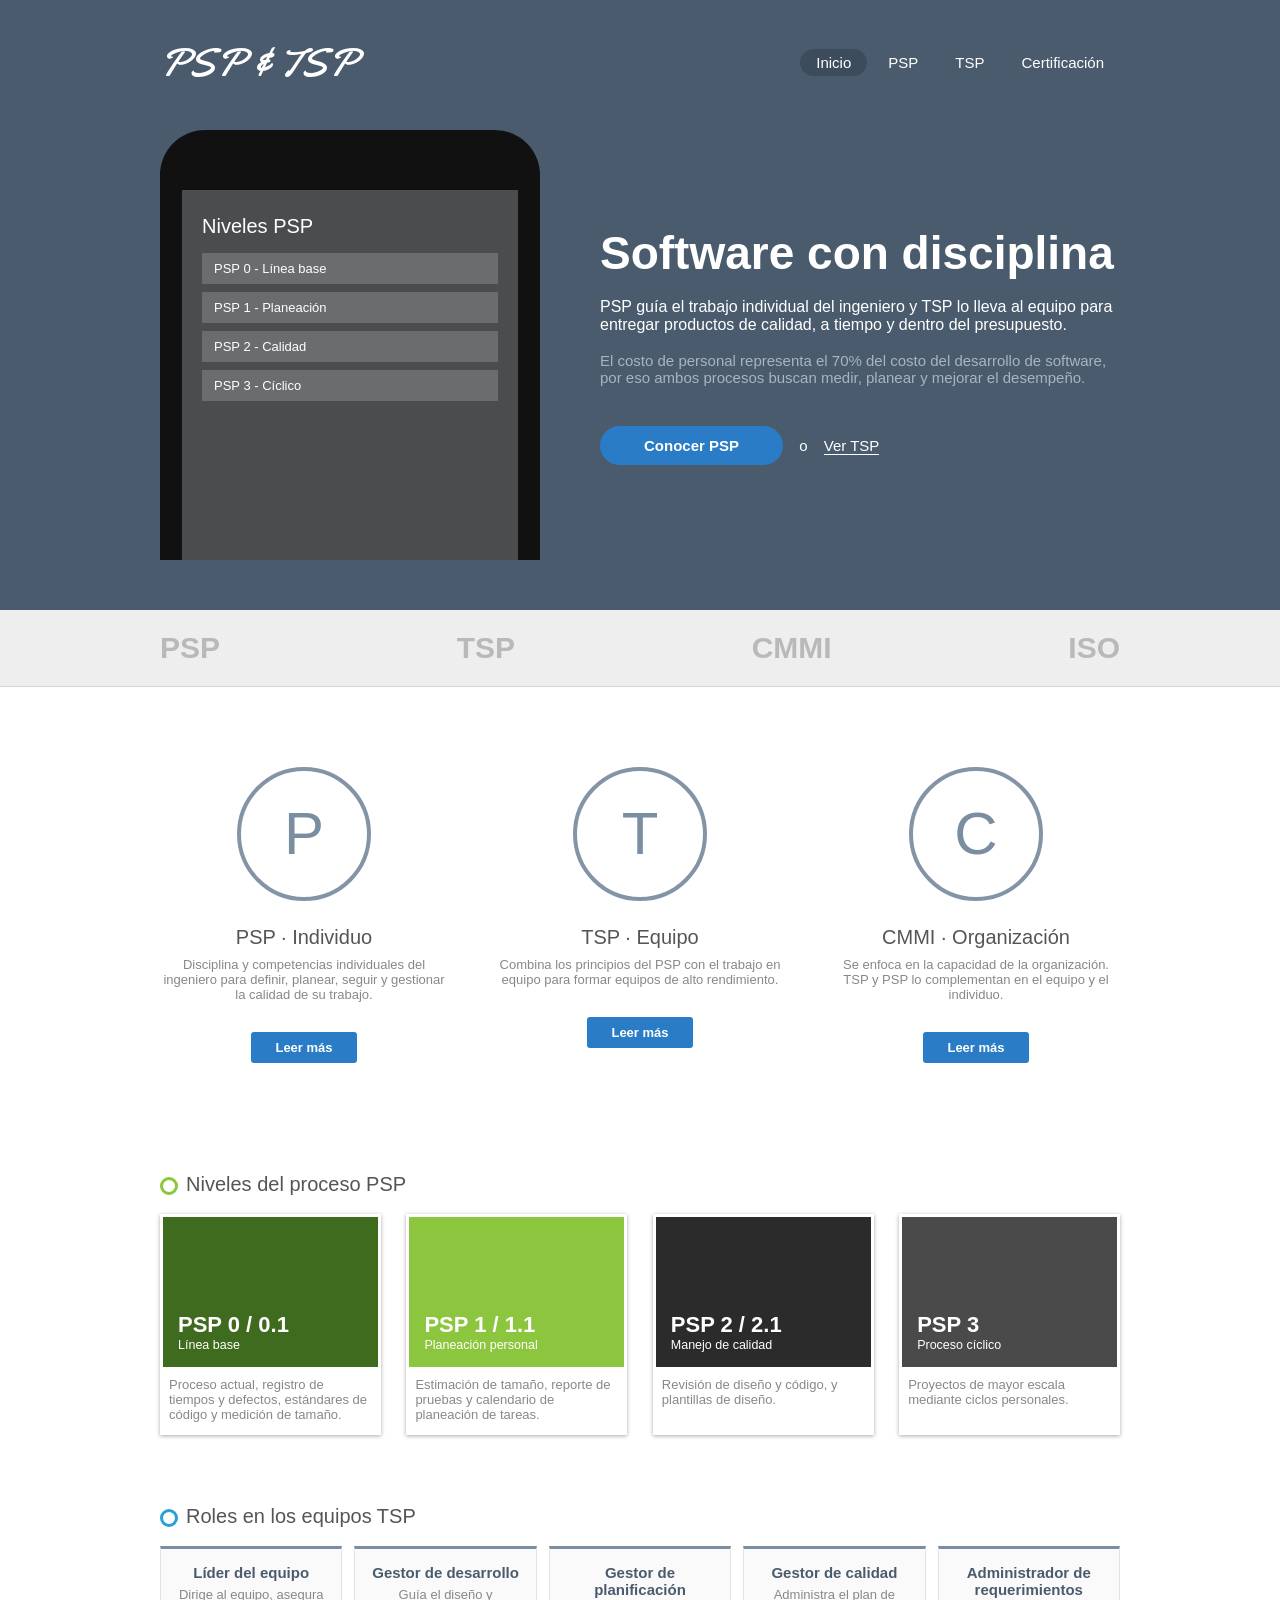
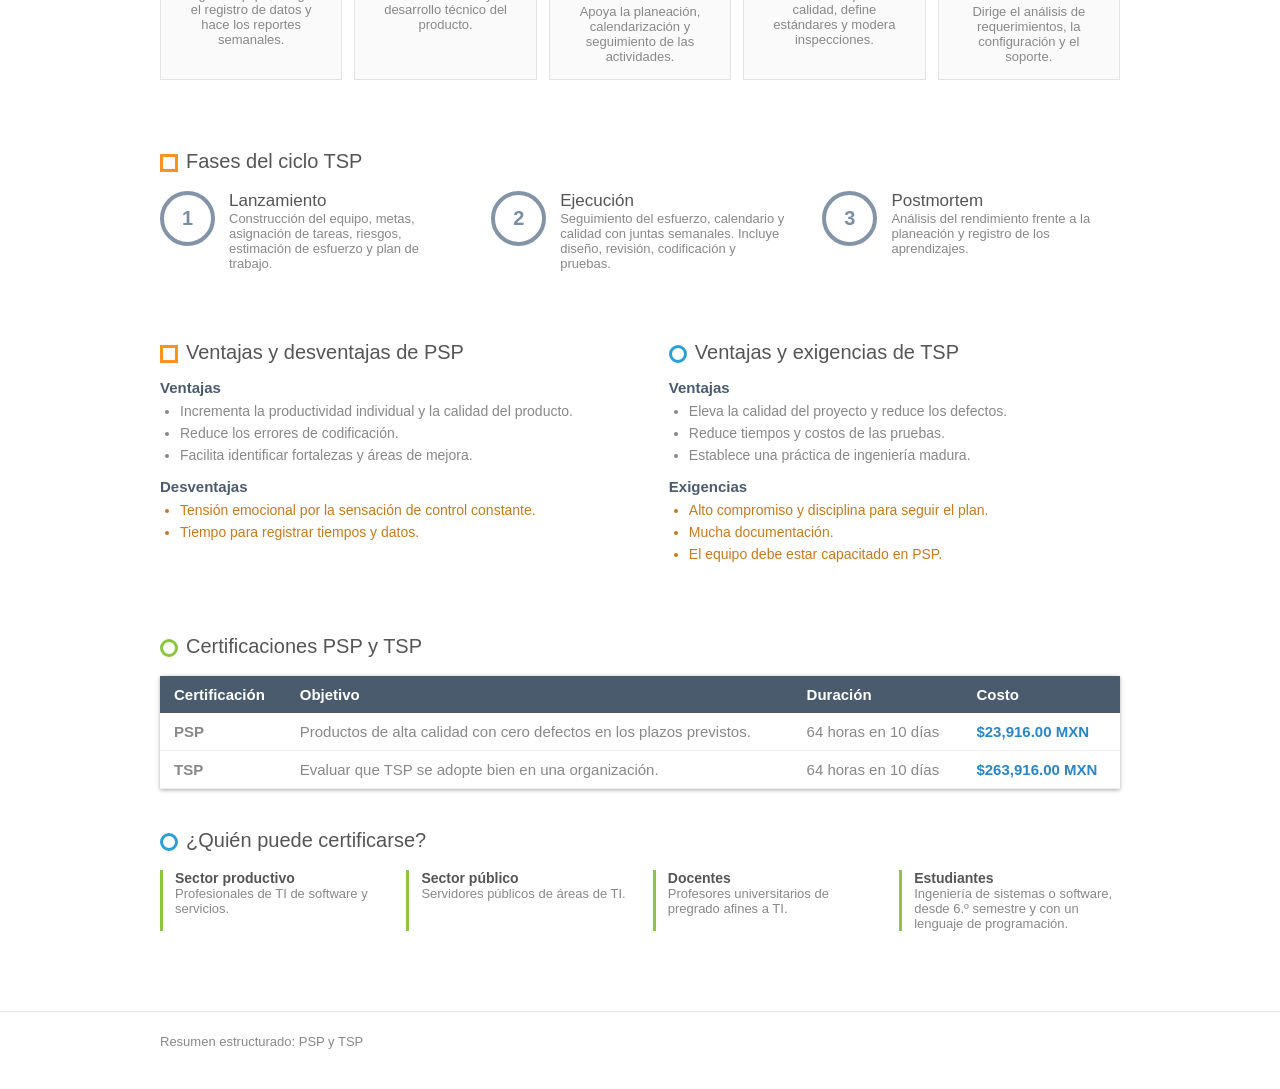
<file: index.html>
<!DOCTYPE html>
<html lang="es">

<head>

    <meta charset="UTF-8">
    <meta name="viewport" content="width=device-width, initial-scale=1.0">
    <title>PSP y TSP</title>

    <link href="https://fonts.googleapis.com/css2?family=Yellowtail&display=swap" rel="stylesheet">
    <link rel="stylesheet" href="styles.css">

</head>

<body>

    <header class="cabecera" id="inicio">

        <div class="contenedor">

            <nav class="menu">

                <a class="logo" href="#inicio">PSP &amp; TSP</a>

                <ul>
                    <li><a class="activo" href="#inicio">Inicio</a></li>
                    <li><a href="#psp">PSP</a></li>
                    <li><a href="#tsp">TSP</a></li>
                    <li><a href="#certificacion">Certificación</a></li>
                </ul>

            </nav>

            <div class="cabecera-contenido">

                <div class="celular">

                    <div class="pantalla">
                        <h4>Niveles PSP</h4>
                        <p>PSP 0 - Línea base</p>
                        <p>PSP 1 - Planeación</p>
                        <p>PSP 2 - Calidad</p>
                        <p>PSP 3 - Cíclico</p>
                    </div>

                </div>

                <div class="cabecera-texto">

                    <h1>Software con disciplina</h1>

                    <p class="destacado">
                        PSP guía el trabajo individual del ingeniero y TSP lo lleva al equipo para entregar productos de calidad, a tiempo y dentro del presupuesto.
                    </p>

                    <p class="claro">
                        El costo de personal representa el 70% del costo del desarrollo de software, por eso ambos procesos buscan medir, planear y mejorar el desempeño.
                    </p>

                    <a class="boton" href="#psp">Conocer PSP</a>
                    <span class="o">o</span>
                    <a class="enlace-blanco" href="#tsp">Ver TSP</a>

                </div>

            </div>

        </div>

    </header>

    <div class="franja">

        <div class="contenedor">
            <span>PSP</span>
            <span>TSP</span>
            <span>CMMI</span>
            <span>ISO</span>
        </div>

    </div>

    <section class="tres-columnas">

        <div class="contenedor">

            <div class="columna">
                <div class="circulo">P</div>
                <h3>PSP · Individuo</h3>
                <p>Disciplina y competencias individuales del ingeniero para definir, planear, seguir y gestionar la calidad de su trabajo.</p>
                <a class="boton boton-chico" href="#psp">Leer más</a>
            </div>

            <div class="columna">
                <div class="circulo">T</div>
                <h3>TSP · Equipo</h3>
                <p>Combina los principios del PSP con el trabajo en equipo para formar equipos de alto rendimiento.</p>
                <a class="boton boton-chico" href="#tsp">Leer más</a>
            </div>

            <div class="columna">
                <div class="circulo">C</div>
                <h3>CMMI · Organización</h3>
                <p>Se enfoca en la capacidad de la organización. TSP y PSP lo complementan en el equipo y el individuo.</p>
                <a class="boton boton-chico" href="#certificacion">Leer más</a>
            </div>

        </div>

    </section>

    <section class="seccion" id="psp">

        <div class="contenedor">

            <h2><span class="icono verde"></span>Niveles del proceso PSP</h2>

            <div class="niveles">

                <div class="nivel">
                    <div class="nivel-imagen color1">
                        <b>PSP 0 / 0.1</b>
                        <small>Línea base</small>
                    </div>
                    <p>Proceso actual, registro de tiempos y defectos, estándares de código y medición de tamaño.</p>
                </div>

                <div class="nivel">
                    <div class="nivel-imagen color2">
                        <b>PSP 1 / 1.1</b>
                        <small>Planeación personal</small>
                    </div>
                    <p>Estimación de tamaño, reporte de pruebas y calendario de planeación de tareas.</p>
                </div>

                <div class="nivel">
                    <div class="nivel-imagen color3">
                        <b>PSP 2 / 2.1</b>
                        <small>Manejo de calidad</small>
                    </div>
                    <p>Revisión de diseño y código, y plantillas de diseño.</p>
                </div>

                <div class="nivel">
                    <div class="nivel-imagen color4">
                        <b>PSP 3</b>
                        <small>Proceso cíclico</small>
                    </div>
                    <p>Proyectos de mayor escala mediante ciclos personales.</p>
                </div>

            </div>

        </div>

    </section>

    <section class="seccion" id="tsp">

        <div class="contenedor">

            <h2><span class="icono azul"></span>Roles en los equipos TSP</h2>

            <div class="roles">

                <div class="rol">
                    <h3>Líder del equipo</h3>
                    <p>Dirige al equipo, asegura el registro de datos y hace los reportes semanales.</p>
                </div>

                <div class="rol">
                    <h3>Gestor de desarrollo</h3>
                    <p>Guía el diseño y desarrollo técnico del producto.</p>
                </div>

                <div class="rol">
                    <h3>Gestor de planificación</h3>
                    <p>Apoya la planeación, calendarización y seguimiento de las actividades.</p>
                </div>

                <div class="rol">
                    <h3>Gestor de calidad</h3>
                    <p>Administra el plan de calidad, define estándares y modera inspecciones.</p>
                </div>

                <div class="rol">
                    <h3>Administrador de requerimientos</h3>
                    <p>Dirige el análisis de requerimientos, la configuración y el soporte.</p>
                </div>

            </div>

        </div>

    </section>

    <section class="seccion">

        <div class="contenedor">

            <h2><span class="icono naranja"></span>Fases del ciclo TSP</h2>

            <div class="fases">

                <div class="fase">
                    <div class="numero">1</div>
                    <div>
                        <h3>Lanzamiento</h3>
                        <p>Construcción del equipo, metas, asignación de tareas, riesgos, estimación de esfuerzo y plan de trabajo.</p>
                    </div>
                </div>

                <div class="fase">
                    <div class="numero">2</div>
                    <div>
                        <h3>Ejecución</h3>
                        <p>Seguimiento del esfuerzo, calendario y calidad con juntas semanales. Incluye diseño, revisión, codificación y pruebas.</p>
                    </div>
                </div>

                <div class="fase">
                    <div class="numero">3</div>
                    <div>
                        <h3>Postmortem</h3>
                        <p>Análisis del rendimiento frente a la planeación y registro de los aprendizajes.</p>
                    </div>
                </div>

            </div>

        </div>

    </section>

    <section class="seccion">

        <div class="contenedor dos-columnas">

            <div class="mitad">

                <h2><span class="icono naranja"></span>Ventajas y desventajas de PSP</h2>

                <h3>Ventajas</h3>

                <ul>
                    <li>Incrementa la productividad individual y la calidad del producto.</li>
                    <li>Reduce los errores de codificación.</li>
                    <li>Facilita identificar fortalezas y áreas de mejora.</li>
                </ul>

                <h3>Desventajas</h3>

                <ul>
                    <li class="mala">Tensión emocional por la sensación de control constante.</li>
                    <li class="mala">Tiempo para registrar tiempos y datos.</li>
                </ul>

            </div>

            <div class="mitad">

                <h2><span class="icono azul"></span>Ventajas y exigencias de TSP</h2>

                <h3>Ventajas</h3>

                <ul>
                    <li>Eleva la calidad del proyecto y reduce los defectos.</li>
                    <li>Reduce tiempos y costos de las pruebas.</li>
                    <li>Establece una práctica de ingeniería madura.</li>
                </ul>

                <h3>Exigencias</h3>

                <ul>
                    <li class="mala">Alto compromiso y disciplina para seguir el plan.</li>
                    <li class="mala">Mucha documentación.</li>
                    <li class="mala">El equipo debe estar capacitado en PSP.</li>
                </ul>

            </div>

        </div>

    </section>

    <section class="seccion" id="certificacion">

        <div class="contenedor">

            <h2><span class="icono verde"></span>Certificaciones PSP y TSP</h2>

            <table>

                <tr>
                    <th>Certificación</th>
                    <th>Objetivo</th>
                    <th>Duración</th>
                    <th>Costo</th>
                </tr>

                <tr>
                    <td><b>PSP</b></td>
                    <td>Productos de alta calidad con cero defectos en los plazos previstos.</td>
                    <td>64 horas en 10 días</td>
                    <td class="precio">$23,916.00 MXN</td>
                </tr>

                <tr>
                    <td><b>TSP</b></td>
                    <td>Evaluar que TSP se adopte bien en una organización.</td>
                    <td>64 horas en 10 días</td>
                    <td class="precio">$263,916.00 MXN</td>
                </tr>

            </table>

            <h2 class="subtitulo"><span class="icono azul"></span>¿Quién puede certificarse?</h2>

            <div class="perfiles">

                <div class="perfil">
                    <b>Sector productivo</b>
                    Profesionales de TI de software y servicios.
                </div>

                <div class="perfil">
                    <b>Sector público</b>
                    Servidores públicos de áreas de TI.
                </div>

                <div class="perfil">
                    <b>Docentes</b>
                    Profesores universitarios de pregrado afines a TI.
                </div>

                <div class="perfil">
                    <b>Estudiantes</b>
                    Ingeniería de sistemas o software, desde 6.º semestre y con un lenguaje de programación.
                </div>

            </div>

        </div>

    </section>

    <footer class="pie">

        <div class="contenedor">
            <span>Resumen estructurado: PSP y TSP</span>
        </div>

    </footer>

</body>

</html>
</file>
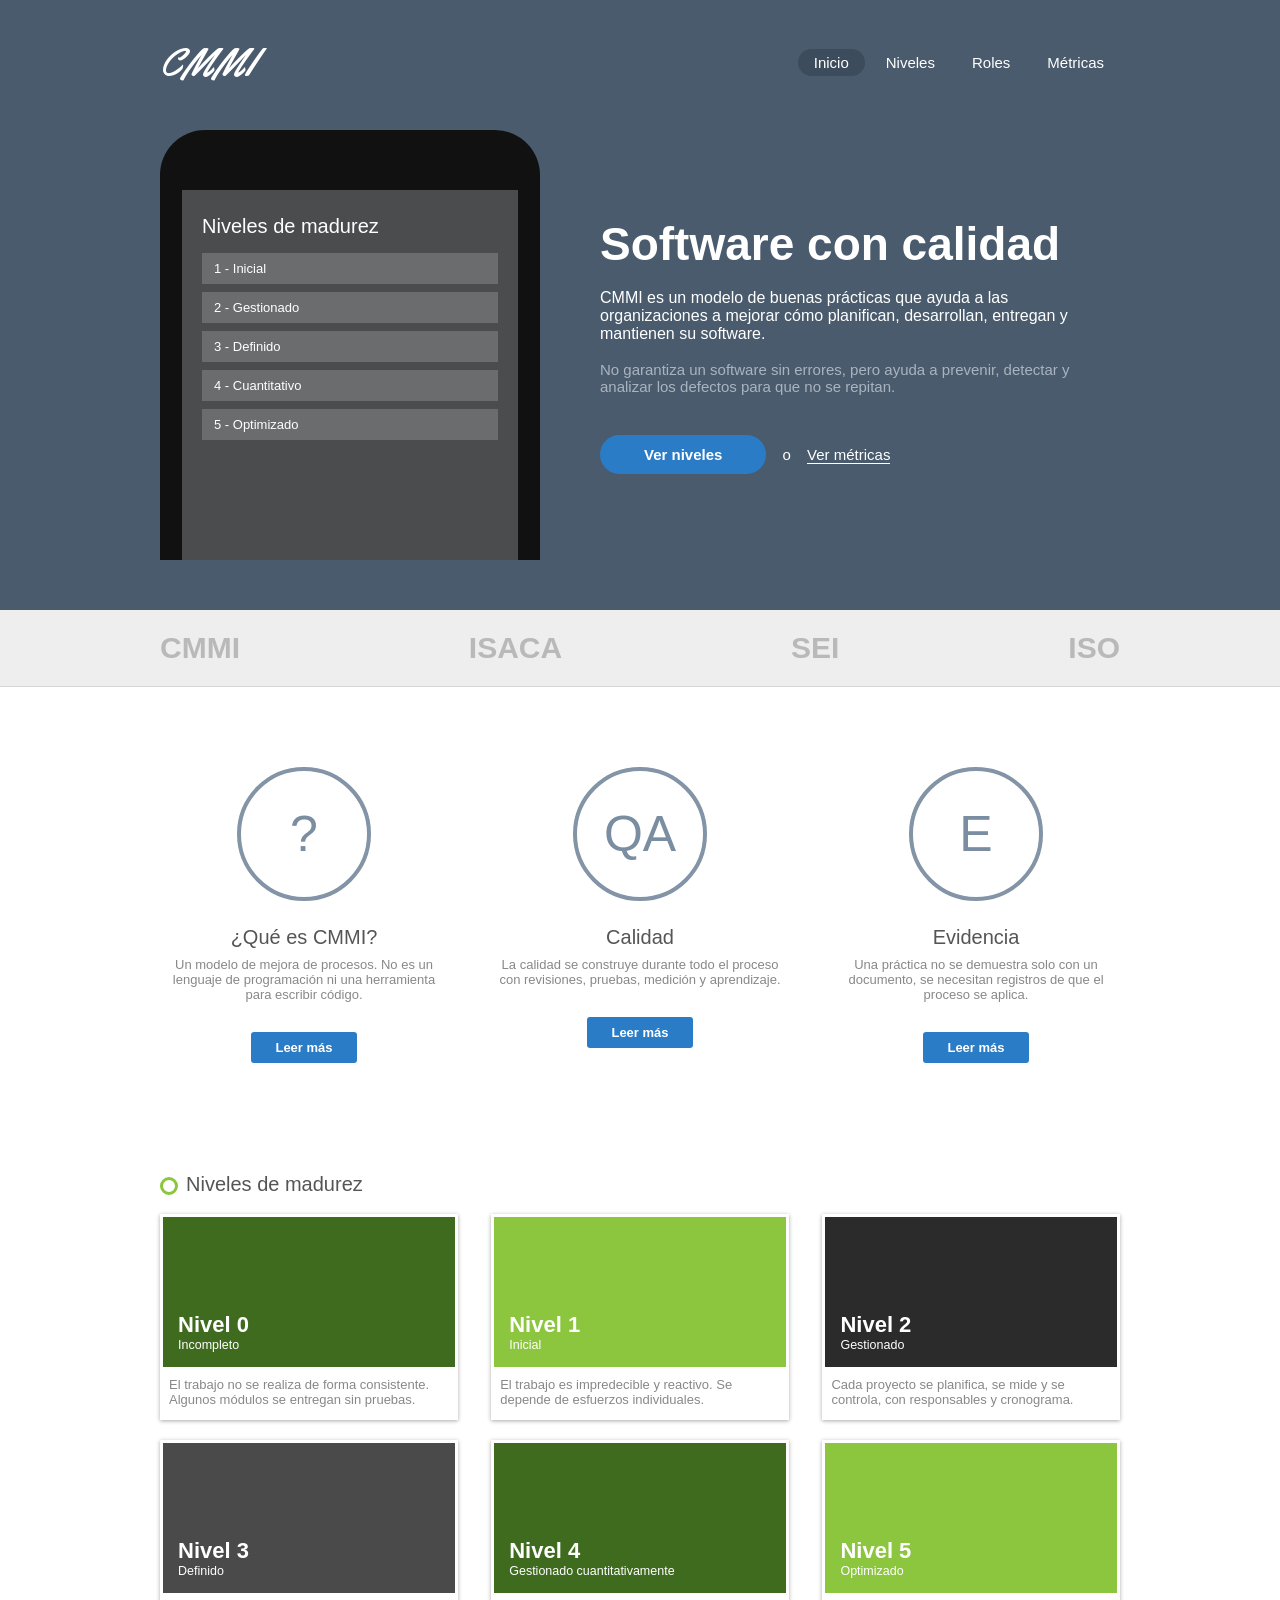
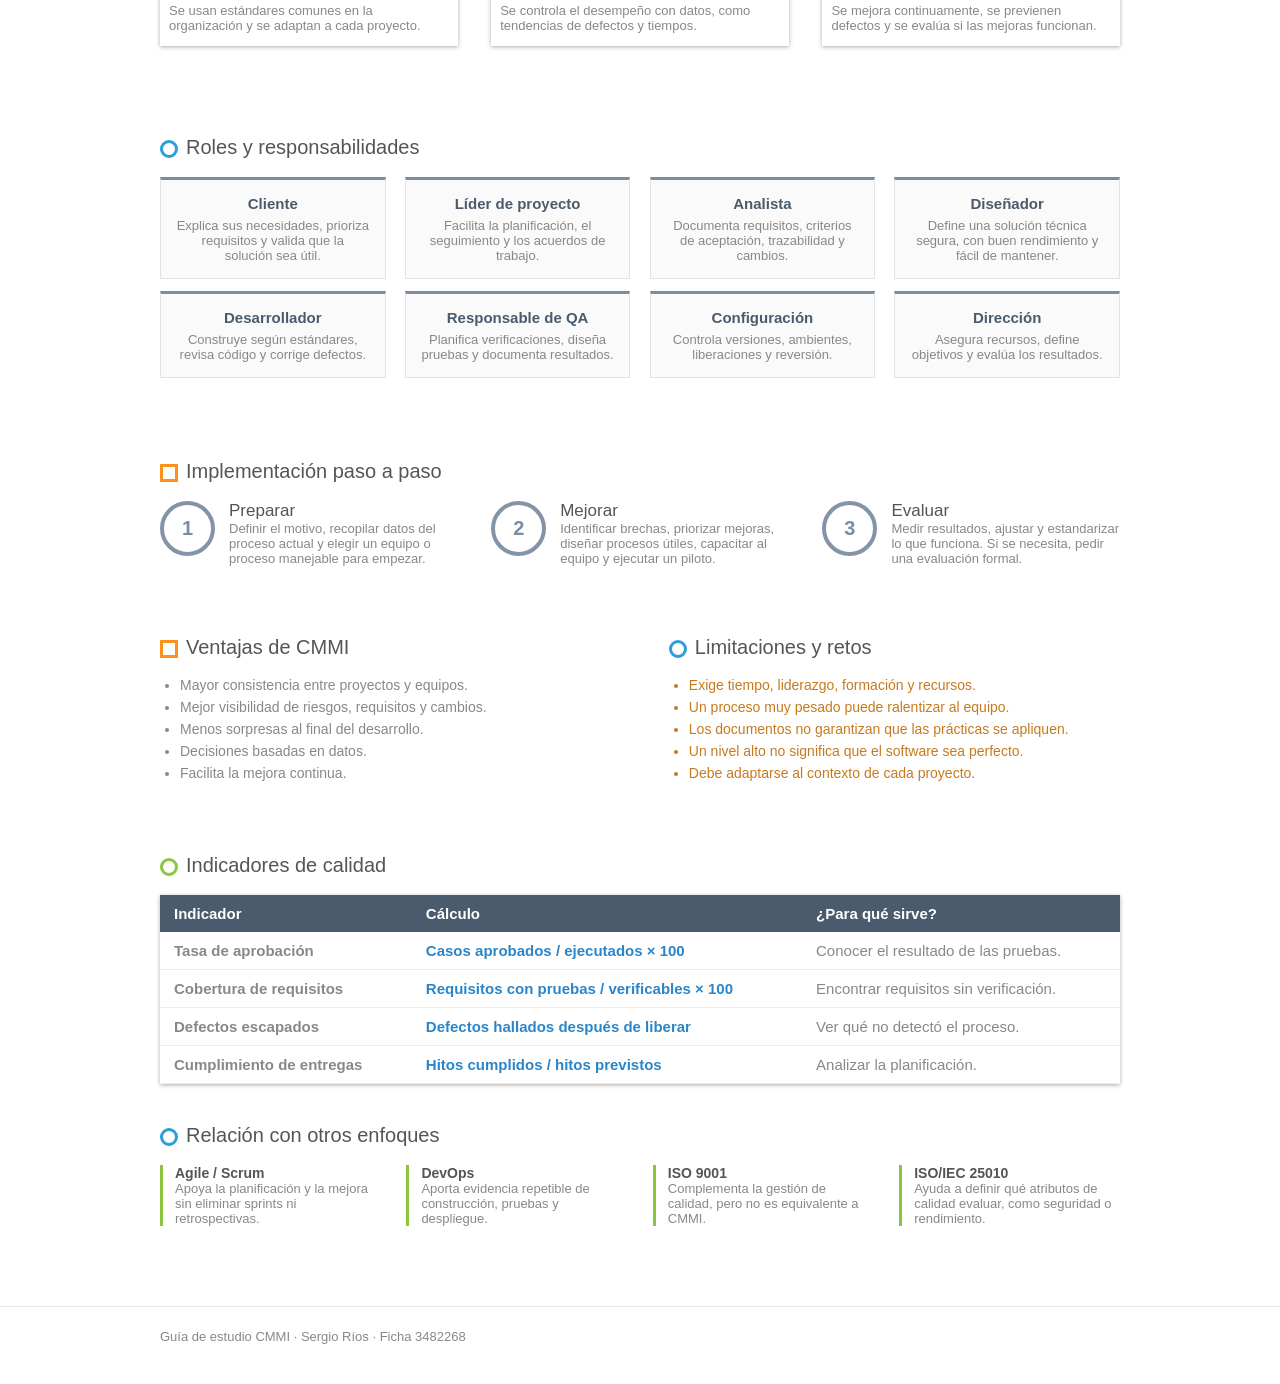
<file: CMMI/index.html>
<!DOCTYPE html>
<html lang="es">

<head>

    <meta charset="UTF-8">
    <meta name="viewport" content="width=device-width, initial-scale=1.0">
    <title>CMMI - Modelo de madurez y capacidad</title>

    <link href="https://fonts.googleapis.com/css2?family=Yellowtail&display=swap" rel="stylesheet">
    <link rel="stylesheet" href="styles.css">

</head>

<body>

    <header class="cabecera" id="inicio">

        <div class="contenedor">

            <nav class="menu">

                <a class="logo" href="#inicio">CMMI</a>

                <ul>
                    <li><a class="activo" href="#inicio">Inicio</a></li>
                    <li><a href="#niveles">Niveles</a></li>
                    <li><a href="#roles">Roles</a></li>
                    <li><a href="#metricas">Métricas</a></li>
                </ul>

            </nav>

            <div class="cabecera-contenido">

                <div class="celular">

                    <div class="pantalla">
                        <h4>Niveles de madurez</h4>
                        <p>1 - Inicial</p>
                        <p>2 - Gestionado</p>
                        <p>3 - Definido</p>
                        <p>4 - Cuantitativo</p>
                        <p>5 - Optimizado</p>
                    </div>

                </div>

                <div class="cabecera-texto">

                    <h1>Software con calidad</h1>

                    <p class="destacado">
                        CMMI es un modelo de buenas prácticas que ayuda a las organizaciones a mejorar cómo planifican, desarrollan, entregan y mantienen su software.
                    </p>

                    <p class="claro">
                        No garantiza un software sin errores, pero ayuda a prevenir, detectar y analizar los defectos para que no se repitan.
                    </p>

                    <a class="boton" href="#niveles">Ver niveles</a>
                    <span class="o">o</span>
                    <a class="enlace-blanco" href="#metricas">Ver métricas</a>

                </div>

            </div>

        </div>

    </header>

    <div class="franja">

        <div class="contenedor">
            <span>CMMI</span>
            <span>ISACA</span>
            <span>SEI</span>
            <span>ISO</span>
        </div>

    </div>

    <section class="tres-columnas">

        <div class="contenedor">

            <div class="columna">
                <div class="circulo">?</div>
                <h3>¿Qué es CMMI?</h3>
                <p>Un modelo de mejora de procesos. No es un lenguaje de programación ni una herramienta para escribir código.</p>
                <a class="boton boton-chico" href="#niveles">Leer más</a>
            </div>

            <div class="columna">
                <div class="circulo">QA</div>
                <h3>Calidad</h3>
                <p>La calidad se construye durante todo el proceso con revisiones, pruebas, medición y aprendizaje.</p>
                <a class="boton boton-chico" href="#metricas">Leer más</a>
            </div>

            <div class="columna">
                <div class="circulo">E</div>
                <h3>Evidencia</h3>
                <p>Una práctica no se demuestra solo con un documento, se necesitan registros de que el proceso se aplica.</p>
                <a class="boton boton-chico" href="#implementacion">Leer más</a>
            </div>

        </div>

    </section>

    <section class="seccion" id="niveles">

        <div class="contenedor">

            <h2><span class="icono verde"></span>Niveles de madurez</h2>

            <div class="niveles">

                <div class="nivel">
                    <div class="nivel-imagen color1">
                        <b>Nivel 0</b>
                        <small>Incompleto</small>
                    </div>
                    <p>El trabajo no se realiza de forma consistente. Algunos módulos se entregan sin pruebas.</p>
                </div>

                <div class="nivel">
                    <div class="nivel-imagen color2">
                        <b>Nivel 1</b>
                        <small>Inicial</small>
                    </div>
                    <p>El trabajo es impredecible y reactivo. Se depende de esfuerzos individuales.</p>
                </div>

                <div class="nivel">
                    <div class="nivel-imagen color3">
                        <b>Nivel 2</b>
                        <small>Gestionado</small>
                    </div>
                    <p>Cada proyecto se planifica, se mide y se controla, con responsables y cronograma.</p>
                </div>

                <div class="nivel">
                    <div class="nivel-imagen color4">
                        <b>Nivel 3</b>
                        <small>Definido</small>
                    </div>
                    <p>Se usan estándares comunes en la organización y se adaptan a cada proyecto.</p>
                </div>

                <div class="nivel">
                    <div class="nivel-imagen color1">
                        <b>Nivel 4</b>
                        <small>Gestionado cuantitativamente</small>
                    </div>
                    <p>Se controla el desempeño con datos, como tendencias de defectos y tiempos.</p>
                </div>

                <div class="nivel">
                    <div class="nivel-imagen color2">
                        <b>Nivel 5</b>
                        <small>Optimizado</small>
                    </div>
                    <p>Se mejora continuamente, se previenen defectos y se evalúa si las mejoras funcionan.</p>
                </div>

            </div>

        </div>

    </section>

    <section class="seccion" id="roles">

        <div class="contenedor">

            <h2><span class="icono azul"></span>Roles y responsabilidades</h2>

            <div class="roles">

                <div class="rol">
                    <h3>Cliente</h3>
                    <p>Explica sus necesidades, prioriza requisitos y valida que la solución sea útil.</p>
                </div>

                <div class="rol">
                    <h3>Líder de proyecto</h3>
                    <p>Facilita la planificación, el seguimiento y los acuerdos de trabajo.</p>
                </div>

                <div class="rol">
                    <h3>Analista</h3>
                    <p>Documenta requisitos, criterios de aceptación, trazabilidad y cambios.</p>
                </div>

                <div class="rol">
                    <h3>Diseñador</h3>
                    <p>Define una solución técnica segura, con buen rendimiento y fácil de mantener.</p>
                </div>

                <div class="rol">
                    <h3>Desarrollador</h3>
                    <p>Construye según estándares, revisa código y corrige defectos.</p>
                </div>

                <div class="rol">
                    <h3>Responsable de QA</h3>
                    <p>Planifica verificaciones, diseña pruebas y documenta resultados.</p>
                </div>

                <div class="rol">
                    <h3>Configuración</h3>
                    <p>Controla versiones, ambientes, liberaciones y reversión.</p>
                </div>

                <div class="rol">
                    <h3>Dirección</h3>
                    <p>Asegura recursos, define objetivos y evalúa los resultados.</p>
                </div>

            </div>

        </div>

    </section>

    <section class="seccion" id="implementacion">

        <div class="contenedor">

            <h2><span class="icono naranja"></span>Implementación paso a paso</h2>

            <div class="fases">

                <div class="fase">
                    <div class="numero">1</div>
                    <div>
                        <h3>Preparar</h3>
                        <p>Definir el motivo, recopilar datos del proceso actual y elegir un equipo o proceso manejable para empezar.</p>
                    </div>
                </div>

                <div class="fase">
                    <div class="numero">2</div>
                    <div>
                        <h3>Mejorar</h3>
                        <p>Identificar brechas, priorizar mejoras, diseñar procesos útiles, capacitar al equipo y ejecutar un piloto.</p>
                    </div>
                </div>

                <div class="fase">
                    <div class="numero">3</div>
                    <div>
                        <h3>Evaluar</h3>
                        <p>Medir resultados, ajustar y estandarizar lo que funciona. Si se necesita, pedir una evaluación formal.</p>
                    </div>
                </div>

            </div>

        </div>

    </section>

    <section class="seccion">

        <div class="contenedor dos-columnas">

            <div class="mitad">

                <h2><span class="icono naranja"></span>Ventajas de CMMI</h2>

                <ul>
                    <li>Mayor consistencia entre proyectos y equipos.</li>
                    <li>Mejor visibilidad de riesgos, requisitos y cambios.</li>
                    <li>Menos sorpresas al final del desarrollo.</li>
                    <li>Decisiones basadas en datos.</li>
                    <li>Facilita la mejora continua.</li>
                </ul>

            </div>

            <div class="mitad">

                <h2><span class="icono azul"></span>Limitaciones y retos</h2>

                <ul>
                    <li class="mala">Exige tiempo, liderazgo, formación y recursos.</li>
                    <li class="mala">Un proceso muy pesado puede ralentizar al equipo.</li>
                    <li class="mala">Los documentos no garantizan que las prácticas se apliquen.</li>
                    <li class="mala">Un nivel alto no significa que el software sea perfecto.</li>
                    <li class="mala">Debe adaptarse al contexto de cada proyecto.</li>
                </ul>

            </div>

        </div>

    </section>

    <section class="seccion" id="metricas">

        <div class="contenedor">

            <h2><span class="icono verde"></span>Indicadores de calidad</h2>

            <table>

                <tr>
                    <th>Indicador</th>
                    <th>Cálculo</th>
                    <th>¿Para qué sirve?</th>
                </tr>

                <tr>
                    <td><b>Tasa de aprobación</b></td>
                    <td class="precio">Casos aprobados / ejecutados × 100</td>
                    <td>Conocer el resultado de las pruebas.</td>
                </tr>

                <tr>
                    <td><b>Cobertura de requisitos</b></td>
                    <td class="precio">Requisitos con pruebas / verificables × 100</td>
                    <td>Encontrar requisitos sin verificación.</td>
                </tr>

                <tr>
                    <td><b>Defectos escapados</b></td>
                    <td class="precio">Defectos hallados después de liberar</td>
                    <td>Ver qué no detectó el proceso.</td>
                </tr>

                <tr>
                    <td><b>Cumplimiento de entregas</b></td>
                    <td class="precio">Hitos cumplidos / hitos previstos</td>
                    <td>Analizar la planificación.</td>
                </tr>

            </table>

            <h2 class="subtitulo"><span class="icono azul"></span>Relación con otros enfoques</h2>

            <div class="perfiles">

                <div class="perfil">
                    <b>Agile / Scrum</b>
                    Apoya la planificación y la mejora sin eliminar sprints ni retrospectivas.
                </div>

                <div class="perfil">
                    <b>DevOps</b>
                    Aporta evidencia repetible de construcción, pruebas y despliegue.
                </div>

                <div class="perfil">
                    <b>ISO 9001</b>
                    Complementa la gestión de calidad, pero no es equivalente a CMMI.
                </div>

                <div class="perfil">
                    <b>ISO/IEC 25010</b>
                    Ayuda a definir qué atributos de calidad evaluar, como seguridad o rendimiento.
                </div>

            </div>

        </div>

    </section>

    <footer class="pie">

        <div class="contenedor">
            <span>Guía de estudio CMMI · Sergio Ríos · Ficha 3482268</span>
        </div>

    </footer>

</body>

  </html>
</file>
<file: styles.css>
* {
    box-sizing: border-box;
    margin: 0;
    padding: 0;
}

body {
    font-family: Arial, Helvetica, sans-serif;
    font-size: 15px;
    color: #888;
    background: #fff;
}

a {
    color: #2a85c9;
    text-decoration: none;
}

h2,
h3 {
    color: #555;
    font-weight: normal;
}

.contenedor {
    width: 90%;
    max-width: 960px;
    margin: 0 auto;
}

.cabecera {
    padding-bottom: 50px;
    background: #4a5b6d;
    color: #fff;
}

.menu {
    display: flex;
    justify-content: space-between;
    align-items: center;
    padding-top: 35px;
}

.logo {
    font-family: "Yellowtail", cursive;
    font-size: 40px;
    color: #fff;
}

.menu ul {
    display: flex;
    list-style: none;
}

.menu li a {
    display: block;
    margin-left: 5px;
    padding: 5px 16px;
    border-radius: 15px;
    color: #fff;
}

.menu li a:hover,
.activo {
    background: #3c4c5d;
}

.cabecera-contenido {
    display: flex;
    align-items: center;
    margin-top: 40px;
}

.celular {
    width: 380px;
    height: 430px;
    margin-right: 60px;
    padding: 60px 22px 0 22px;
    border-radius: 45px 45px 0 0;
    background: #111;
}

.pantalla {
    height: 100%;
    padding: 25px 20px;
    background: #4a4c4e;
}

.pantalla h4 {
    margin-bottom: 15px;
    font-size: 20px;
    font-weight: normal;
}

.pantalla p {
    margin-bottom: 8px;
    padding: 8px 12px;
    background: #6a6c6e;
    font-size: 13px;
}

.cabecera-texto {
    flex: 1;
}

.cabecera-texto h1 {
    margin-bottom: 18px;
    font-size: 46px;
}

.destacado {
    margin-bottom: 18px;
    font-size: 16px;
}

.claro {
    margin-bottom: 40px;
    color: #a9b4c0;
}

.o {
    margin: 0 12px;
}

.enlace-blanco {
    color: #fff;
    border-bottom: 1px solid #fff;
}

.boton {
    display: inline-block;
    padding: 11px 44px;
    border-radius: 20px;
    background: #2a7cc6;
    color: #fff;
    font-weight: bold;
}

.boton:hover {
    background: #3a8cd6;
}

.boton-chico {
    padding: 8px 24px;
    border-radius: 3px;
    font-size: 13px;
}

.franja {
    background: #eee;
    border-bottom: 1px solid #d5d5d5;
}

.franja .contenedor {
    display: flex;
    justify-content: space-between;
    align-items: center;
    height: 76px;
}

.franja span {
    font-size: 30px;
    font-weight: bold;
    color: #b9b9b9;
}

.tres-columnas {
    padding: 80px 0 60px 0;
}

.tres-columnas .contenedor {
    display: flex;
    justify-content: space-between;
    text-align: center;
}

.columna {
    width: 30%;
}

.circulo {
    width: 134px;
    height: 134px;
    margin: 0 auto 25px auto;
    border: 4px solid #8394a7;
    border-radius: 50%;
    font-size: 60px;
    line-height: 126px;
    color: #7a8da1;
}

.columna h3 {
    margin-bottom: 8px;
    font-size: 20px;
}

.columna p {
    margin-bottom: 30px;
    font-size: 13px;
}

.seccion {
    padding: 50px 0 20px 0;
}

.seccion h2 {
    margin-bottom: 18px;
    font-size: 20px;
}

.icono {
    display: inline-block;
    width: 18px;
    height: 18px;
    margin-right: 8px;
    border: 3px solid;
    vertical-align: middle;
}

.verde {
    border-color: #8cc63f;
    border-radius: 50%;
}

.naranja {
    border-color: #f7931e;
}

.azul {
    border-color: #2a9fd8;
    border-radius: 50%;
}

.niveles {
    display: flex;
    justify-content: space-between;
}

.nivel {
    width: 23%;
    padding: 3px;
    box-shadow: 0 1px 4px #aaa;
}

.nivel-imagen {
    display: flex;
    flex-direction: column;
    justify-content: flex-end;
    height: 150px;
    padding: 15px;
    color: #fff;
}

.nivel-imagen b {
    font-size: 22px;
}

.nivel p {
    padding: 10px 6px;
    font-size: 13px;
}

.color1 {
    background: #3f6b1f;
}

.color2 {
    background: #8cc63f;
}

.color3 {
    background: #2b2b2b;
}

.color4 {
    background: #4a4a4a;
}

.roles {
    display: flex;
    justify-content: space-between;
}

.rol {
    width: 19%;
    padding: 15px;
    border: 1px solid #e3e3e3;
    border-top: 3px solid #7a8da1;
    background: #fafafa;
    text-align: center;
}

.rol h3 {
    margin-bottom: 6px;
    font-size: 15px;
    font-weight: bold;
    color: #4a5b6d;
}

.rol p {
    font-size: 13px;
}

.fases {
    display: flex;
    justify-content: space-between;
}

.fase {
    display: flex;
    width: 31%;
}

.numero {
    width: 55px;
    height: 55px;
    margin-right: 14px;
    border: 4px solid #8394a7;
    border-radius: 50%;
    font-size: 20px;
    font-weight: bold;
    line-height: 47px;
    text-align: center;
    color: #7a8da1;
    flex-shrink: 0;
}

.fase h3 {
    font-size: 17px;
}

.fase p {
    font-size: 13px;
}

.dos-columnas {
    display: flex;
    justify-content: space-between;
}

.mitad {
    width: 47%;
}

.mitad h2 {
    margin-bottom: 15px;
    font-size: 20px;
}

.mitad h3 {
    margin: 12px 0 4px 0;
    font-size: 15px;
    font-weight: bold;
    color: #4a5b6d;
}

.mitad ul {
    margin-left: 20px;
}

.mitad li {
    padding: 3px 0;
    font-size: 14px;
}

.mala {
    color: #c77a1d;
}

table {
    width: 100%;
    border-collapse: collapse;
    box-shadow: 0 1px 4px #aaa;
}

th,
td {
    padding: 10px 14px;
    text-align: left;
}

th {
    background: #4a5b6d;
    color: #fff;
}

td {
    border-bottom: 1px solid #eee;
}

.precio {
    font-weight: bold;
    color: #2a85c9;
}

.subtitulo {
    margin-top: 40px;
}

.perfiles {
    display: flex;
    justify-content: space-between;
}

.perfil {
    width: 23%;
    padding-left: 12px;
    border-left: 3px solid #8cc63f;
    font-size: 13px;
}

.perfil b {
    display: block;
    font-size: 14px;
    color: #555;
}

.pie {
    margin-top: 60px;
    padding: 22px 0 40px 0;
    border-top: 1px solid #e5e5e5;
    font-size: 13px;
}

@media (max-width: 480px) {

    body {
        font-size: 14px;
    }

    .menu {
        flex-direction: column;
        align-items: flex-start;
        padding-top: 20px;
    }

    .logo {
        font-size: 34px;
    }

    .menu ul {
        flex-wrap: wrap;
        margin-top: 12px;
    }

    .menu li a {
        margin: 0 4px 4px 0;
        padding: 6px 10px;
    }

    .cabecera-contenido {
        margin-top: 30px;
    }

    .celular {
        display: none;
    }

    .cabecera-texto h1 {
        font-size: 32px;
    }

    .claro {
        margin-bottom: 25px;
    }

    .boton {
        padding: 10px 24px;
    }

    .franja .contenedor {
        height: 60px;
    }

    .franja span {
        font-size: 18px;
    }

    .tres-columnas {
        padding: 40px 0 20px 0;
    }

    .tres-columnas .contenedor,
    .niveles,
    .roles,
    .fases,
    .dos-columnas,
    .perfiles {
        display: block;
    }

    .columna,
    .nivel,
    .rol,
    .fase,
    .mitad,
    .perfil {
        width: 100%;
        margin-bottom: 25px;
    }

    .seccion {
        padding-top: 30px;
    }

    table {
        display: block;
        overflow-x: auto;
    }

    th,
    td {
        padding: 8px;
        font-size: 12px;
    }

    .subtitulo {
        margin-top: 30px;
    }
}
</file>
<file: CMMI/styles.css>
* {
    box-sizing: border-box;
    margin: 0;
    padding: 0;
}

body {
    font-family: Arial, Helvetica, sans-serif;
    font-size: 15px;
    color: #888;
    background: #fff;
}

a {
    color: #2a85c9;
    text-decoration: none;
}

h2,
h3 {
    color: #555;
    font-weight: normal;
}

.contenedor {
    width: 90%;
    max-width: 960px;
    margin: 0 auto;
}

.cabecera {
    padding-bottom: 50px;
    background: #4a5b6d;
    color: #fff;
}

.menu {
    display: flex;
    justify-content: space-between;
    align-items: center;
    padding-top: 35px;
}

.logo {
    font-family: "Yellowtail", cursive;
    font-size: 40px;
    color: #fff;
}

.menu ul {
    display: flex;
    list-style: none;
}

.menu li a {
    display: block;
    margin-left: 5px;
    padding: 5px 16px;
    border-radius: 15px;
    color: #fff;
}

.menu li a:hover,
.activo {
    background: #3c4c5d;
}

.cabecera-contenido {
    display: flex;
    align-items: center;
    margin-top: 40px;
}

.celular {
    width: 380px;
    height: 430px;
    margin-right: 60px;
    padding: 60px 22px 0 22px;
    border-radius: 45px 45px 0 0;
    background: #111;
}

.pantalla {
    height: 100%;
    padding: 25px 20px;
    background: #4a4c4e;
}

.pantalla h4 {
    margin-bottom: 15px;
    font-size: 20px;
    font-weight: normal;
}

.pantalla p {
    margin-bottom: 8px;
    padding: 8px 12px;
    background: #6a6c6e;
    font-size: 13px;
}

.cabecera-texto {
    flex: 1;
}

.cabecera-texto h1 {
    margin-bottom: 18px;
    font-size: 46px;
}

.destacado {
    margin-bottom: 18px;
    font-size: 16px;
}

.claro {
    margin-bottom: 40px;
    color: #a9b4c0;
}

.o {
    margin: 0 12px;
}

.enlace-blanco {
    color: #fff;
    border-bottom: 1px solid #fff;
}

.boton {
    display: inline-block;
    padding: 11px 44px;
    border-radius: 20px;
    background: #2a7cc6;
    color: #fff;
    font-weight: bold;
}

.boton:hover {
    background: #3a8cd6;
}

.boton-chico {
    padding: 8px 24px;
    border-radius: 3px;
    font-size: 13px;
}

.franja {
    background: #eee;
    border-bottom: 1px solid #d5d5d5;
}

.franja .contenedor {
    display: flex;
    justify-content: space-between;
    align-items: center;
    height: 76px;
}

.franja span {
    font-size: 30px;
    font-weight: bold;
    color: #b9b9b9;
}

.tres-columnas {
    padding: 80px 0 60px 0;
}

.tres-columnas .contenedor {
    display: flex;
    justify-content: space-between;
    text-align: center;
}

.columna {
    width: 30%;
}

.circulo {
    width: 134px;
    height: 134px;
    margin: 0 auto 25px auto;
    border: 4px solid #8394a7;
    border-radius: 50%;
    font-size: 50px;
    line-height: 126px;
    color: #7a8da1;
}

.columna h3 {
    margin-bottom: 8px;
    font-size: 20px;
}

.columna p {
    margin-bottom: 30px;
    font-size: 13px;
}

.seccion {
    padding: 50px 0 20px 0;
}

.seccion h2 {
    margin-bottom: 18px;
    font-size: 20px;
}

.icono {
    display: inline-block;
    width: 18px;
    height: 18px;
    margin-right: 8px;
    border: 3px solid;
    vertical-align: middle;
}

.verde {
    border-color: #8cc63f;
    border-radius: 50%;
}

.naranja {
    border-color: #f7931e;
}

.azul {
    border-color: #2a9fd8;
    border-radius: 50%;
}

.niveles {
    display: flex;
    flex-wrap: wrap;
    justify-content: space-between;
}

.nivel {
    width: 31%;
    margin-bottom: 20px;
    padding: 3px;
    box-shadow: 0 1px 4px #aaa;
}

.nivel-imagen {
    display: flex;
    flex-direction: column;
    justify-content: flex-end;
    height: 150px;
    padding: 15px;
    color: #fff;
}

.nivel-imagen b {
    font-size: 22px;
}

.nivel p {
    padding: 10px 6px;
    font-size: 13px;
}

.color1 {
    background: #3f6b1f;
}

.color2 {
    background: #8cc63f;
}

.color3 {
    background: #2b2b2b;
}

.color4 {
    background: #4a4a4a;
}

.roles {
    display: flex;
    flex-wrap: wrap;
    justify-content: space-between;
}

.rol {
    width: 23.5%;
    margin-bottom: 12px;
    padding: 15px;
    border: 1px solid #e3e3e3;
    border-top: 3px solid #7a8da1;
    background: #fafafa;
    text-align: center;
}

.rol h3 {
    margin-bottom: 6px;
    font-size: 15px;
    font-weight: bold;
    color: #4a5b6d;
}

.rol p {
    font-size: 13px;
}

.fases {
    display: flex;
    justify-content: space-between;
}

.fase {
    display: flex;
    width: 31%;
}

.numero {
    width: 55px;
    height: 55px;
    margin-right: 14px;
    border: 4px solid #8394a7;
    border-radius: 50%;
    font-size: 20px;
    font-weight: bold;
    line-height: 47px;
    text-align: center;
    color: #7a8da1;
    flex-shrink: 0;
}

.fase h3 {
    font-size: 17px;
}

.fase p {
    font-size: 13px;
}

.dos-columnas {
    display: flex;
    justify-content: space-between;
}

.mitad {
    width: 47%;
}

.mitad h2 {
    margin-bottom: 15px;
    font-size: 20px;
}

.mitad h3 {
    margin: 12px 0 4px 0;
    font-size: 15px;
    font-weight: bold;
    color: #4a5b6d;
}

.mitad ul {
    margin-left: 20px;
}

.mitad li {
    padding: 3px 0;
    font-size: 14px;
}

.mala {
    color: #c77a1d;
}

table {
    width: 100%;
    border-collapse: collapse;
    box-shadow: 0 1px 4px #aaa;
}

th,
td {
    padding: 10px 14px;
    text-align: left;
}

th {
    background: #4a5b6d;
    color: #fff;
}

td {
    border-bottom: 1px solid #eee;
}

.precio {
    font-weight: bold;
    color: #2a85c9;
}

.subtitulo {
    margin-top: 40px;
}

.perfiles {
    display: flex;
    justify-content: space-between;
}

.perfil {
    width: 23%;
    padding-left: 12px;
    border-left: 3px solid #8cc63f;
    font-size: 13px;
}

.perfil b {
    display: block;
    font-size: 14px;
    color: #555;
}

.pie {
    margin-top: 60px;
    padding: 22px 0 40px 0;
    border-top: 1px solid #e5e5e5;
    font-size: 13px;
}

@media (max-width: 480px) {

    body {
        font-size: 14px;
    }

    .menu {
        flex-direction: column;
        align-items: flex-start;
        padding-top: 20px;
    }

    .logo {
        font-size: 34px;
    }

    .menu ul {
        flex-wrap: wrap;
        margin-top: 12px;
    }

    .menu li a {
        margin: 0 4px 4px 0;
        padding: 6px 10px;
    }

    .cabecera-contenido {
        margin-top: 30px;
    }

    .celular {
        display: none;
    }

    .cabecera-texto h1 {
        font-size: 32px;
    }

    .claro {
        margin-bottom: 25px;
    }

    .boton {
        padding: 10px 24px;
    }

    .franja .contenedor {
        height: 60px;
    }

    .franja span {
        font-size: 18px;
    }

    .tres-columnas {
        padding: 40px 0 20px 0;
    }

    .tres-columnas .contenedor,
    .niveles,
    .roles,
    .fases,
    .dos-columnas,
    .perfiles {
        display: block;
    }

    .columna,
    .nivel,
    .rol,
    .fase,
    .mitad,
    .perfil {
        width: 100%;
        margin-bottom: 25px;
    }

    .seccion {
        padding-top: 30px;
    }

    table {
        display: block;
        overflow-x: auto;
    }

    th,
    td {
        padding: 8px;
        font-size: 12px;
    }

    .subtitulo {
        margin-top: 30px;
    }
      }
</file>
